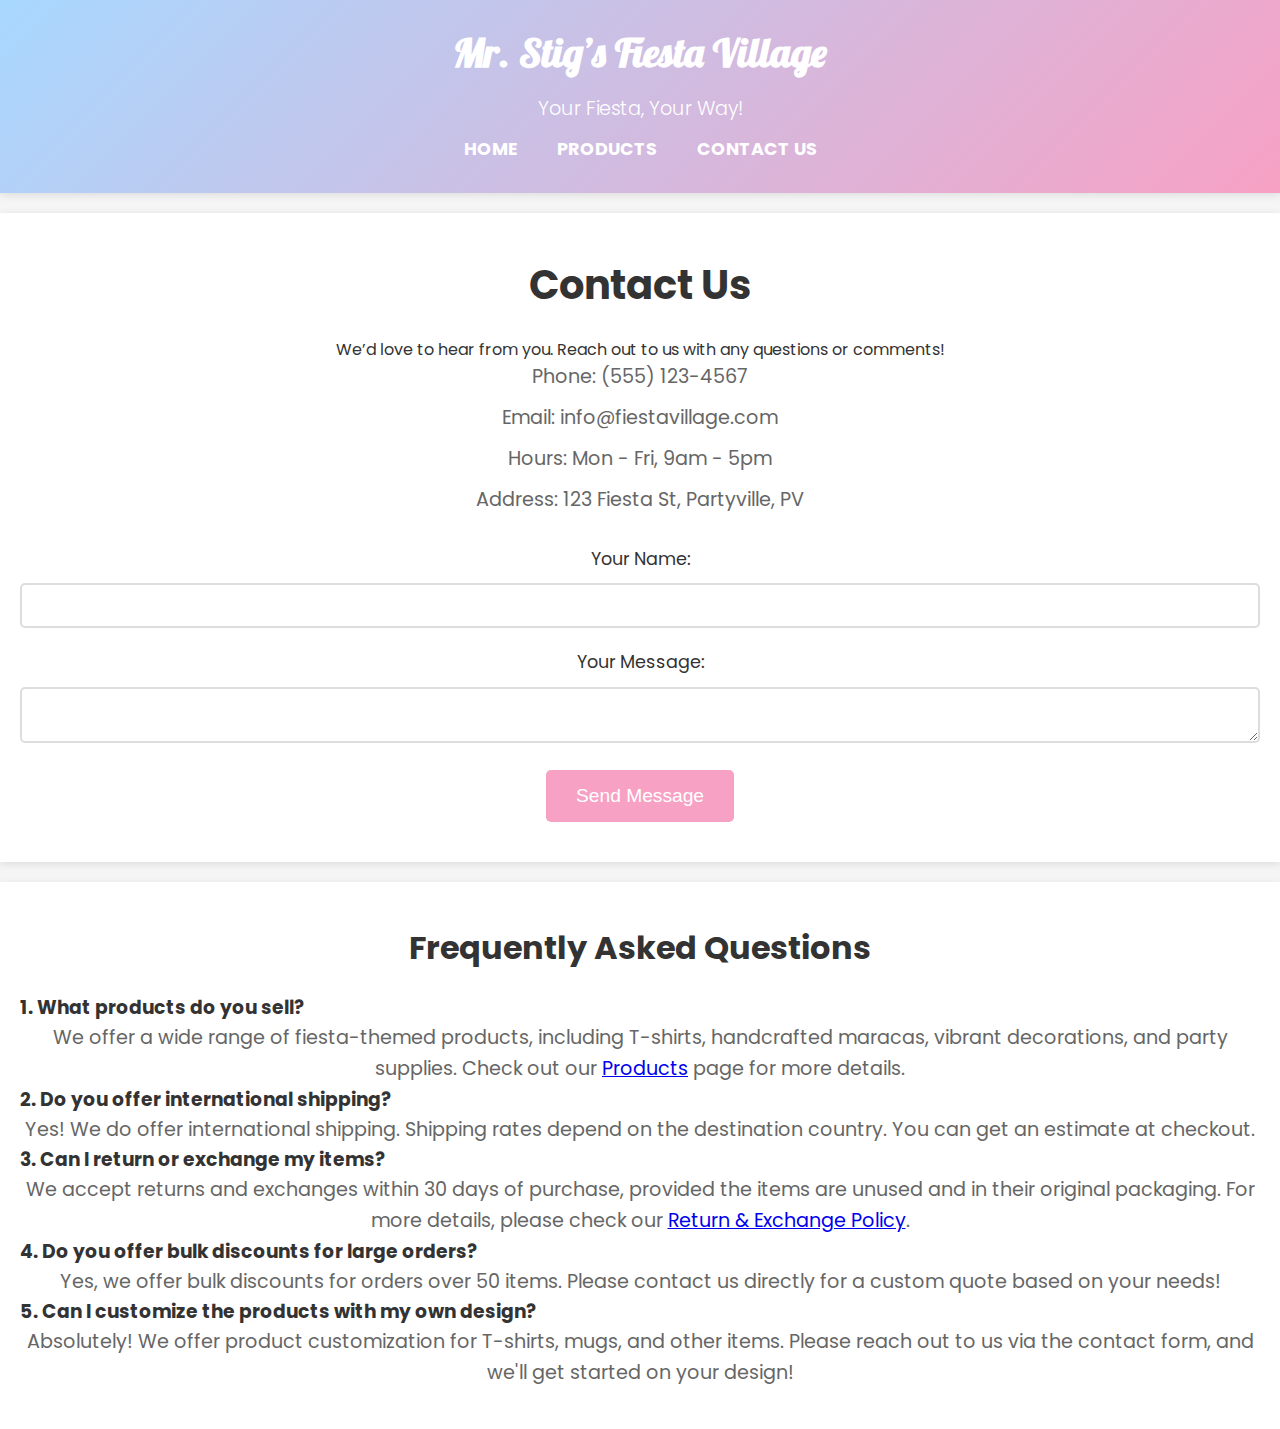
<file: contact.html>
<!DOCTYPE html>
<html lang="en">

<head>
    <meta charset="UTF-8">
    <meta name="viewport" content="width=device-width, initial-scale=1.0">
    <meta http-equiv="X-UA-Compatible" content="ie=edge">
    <title>Mr. Stig’s Fiesta Village - Contact Us</title>
    <link rel="stylesheet" href="styles.css">
    <link href="https://fonts.googleapis.com/css2?family=Lobster&family=Poppins:wght@300;500&display=swap" rel="stylesheet">
</head>

<body>
    <header>
        <div class="logo">
            <h1>Mr. Stig’s Fiesta Village</h1>
            <p>Your Fiesta, Your Way!</p>
        </div>
        <nav>
            <ul>
                <li><a href="index.html">Home</a></li>
                <li><a href="products.html">Products</a></li>
                <li><a href="contact.html">Contact Us</a></li>
            </ul>
        </nav>
    </header>

    <section id="contact">
        <h2>Contact Us</h2>
        <center><p>We’d love to hear from you. Reach out to us with any questions or comments!</p></center>

        <div class="contact-details">
            <ul>
                <li>Phone: (555) 123-4567</li>
                <li>Email: info@fiestavillage.com</li>
                <li>Hours: Mon - Fri, 9am - 5pm</li>
                <li>Address: 123 Fiesta St, Partyville, PV</li>
            </ul>
        </div>

        <form id="contact-form" action="#" method="POST">
            <label for="name">Your Name:</label>
            <input type="text" id="name" name="name" required>

            <label for="message">Your Message:</label>
            <textarea id="message" name="message" required></textarea>

            <button type="submit">Send Message</button>
        </form>
    </section>

    <section id="faq" class="info-section">
        <h2>Frequently Asked Questions</h2>

        <div class="faq-item">
            <h3>1. What products do you sell?</h3>
            <p>We offer a wide range of fiesta-themed products, including T-shirts, handcrafted maracas, vibrant decorations, and party supplies. Check out our <a href="products.html">Products</a> page for more details.</p>
        </div>

        <div class="faq-item">
            <h3>2. Do you offer international shipping?</h3>
            <p>Yes! We do offer international shipping. Shipping rates depend on the destination country. You can get an estimate at checkout.</p>
        </div>

        <div class="faq-item">
            <h3>3. Can I return or exchange my items?</h3>
            <p>We accept returns and exchanges within 30 days of purchase, provided the items are unused and in their original packaging. For more details, please check our <a href="#">Return & Exchange Policy</a>.</p>
        </div>

        <div class="faq-item">
            <h3>4. Do you offer bulk discounts for large orders?</h3>
            <p>Yes, we offer bulk discounts for orders over 50 items. Please contact us directly for a custom quote based on your needs!</p>
        </div>

        <div class="faq-item">
            <h3>5. Can I customize the products with my own design?</h3>
            <p>Absolutely! We offer product customization for T-shirts, mugs, and other items. Please reach out to us via the contact form, and we'll get started on your design!</p>
        </div>
</file>
<file: styles.css>
/* Reset and General Styles */
* {
    margin: 0;
    padding: 0;
    box-sizing: border-box;
}

body {
    font-family: 'Poppins', sans-serif;
    background-color: #f5f5f5;
    color: #333;
    line-height: 1.6;
    max-width: 100%;
}

header {
    background: linear-gradient(135deg, #a8d8ff, #f7a1c4);
    color: #fff;
    padding: 20px;
    text-align: center;
    box-shadow: 0 2px 8px rgba(0, 0, 0, 0.1);
}

header h1 {
    font-family: 'Lobster', cursive;
    font-size: 2.5em;
    margin-bottom: 10px;
}

header p {
    font-size: 1.2em;
    font-weight: 300;
}

nav ul {
    list-style-type: none;
    padding: 10px;
    display: flex;
    justify-content: center;
    gap: 20px;
}

nav ul li {
    display: inline-block;
}

nav ul li a {
    text-decoration: none;
    color: #fff;
    font-weight: bold;
    text-transform: uppercase;
    font-size: 1.1em;
    padding: 5px 10px;
    border-radius: 5px;
    transition: background 0.3s ease;
}

nav ul li a:hover {
    background-color: #b0e57c; /* Pastel Green */
}

/* Hero Section */
.hero {
    text-align: center;
    padding: 40px 20px;
    background-color: #a8d8ff; /* Pastel Blue */
}

.hero h2 {
    font-size: 2.5em;
    color: #333;
    margin-bottom: 20px;
}

.hero .cta {
    font-size: 1.5em;
    color: #f7a1c4; /* Pastel Pink */
}

/* Content Sections */
.info-section {
    padding: 40px 20px;
    background-color: #fff;
    margin-top: 20px;
    box-shadow: 0 2px 8px rgba(0, 0, 0, 0.1);
}

.info-section h2 {
    font-size: 2em;
    text-align: center;
    color: #333;
    margin-bottom: 20px;
}

.info-section p {
    text-align: center;
    font-size: 1.2em;
    color: #666;
}

.reason-grid {
    display: grid;
    grid-template-columns: repeat(3, 1fr);
    gap: 20px;
    margin-top: 30px;
}

.reason-card {
    background-color: #f7a1c4; /* Pastel Pink */
    padding: 20px;
    text-align: center;
    border-radius: 8px;
    box-shadow: 0 2px 8px rgba(0, 0, 0, 0.1);
}

.reason-card h3 {
    font-size: 1.5em;
    color: #fff;
    margin-bottom: 10px;
}

.reason-card p {
    font-size: 1.1em;
    color: #fff;
}

/* Product Table */
.product-table {
    width: 80%;
    margin: 20px auto;
    border-collapse: collapse;
    background-color: #fff;
    box-shadow: 0 2px 8px rgba(0, 0, 0, 0.1);
    border-radius: 8px;
}

.product-table th, .product-table td {
    padding: 15px;
    text-align: center;
    border: 1px solid #ddd;
}

.product-table th {
    background-color: #a8d8ff; /* Pastel Blue */
    color: #333;
    font-size: 1.1em;
}

.product-table td {
    background-color: #f7f7f7;
}

.product-img {
    width: 100px;
    height: 100px;
    object-fit: cover;
    border-radius: 8px;
}

/* Testimonials */
.testimonial {
    background-color: #b0e57c; /* Pastel Green */
    padding: 20px;
    margin-top: 20px;
    border-radius: 8px;
    text-align: center;
    box-shadow: 0 2px 8px rgba(0, 0, 0, 0.1);
}

.testimonial p {
    font-size: 1.2em;
    color: #fff;
    font-style: italic;
}

/* Contact Page */
#contact {
    background-color: #fff;
    padding: 40px 20px;
    margin-top: 20px;
    box-shadow: 0 2px 8px rgba(0, 0, 0, 0.1);
}

#contact h2 {
    text-align: center;
    font-size: 2.5em;
    margin-bottom: 20px;
    color: #333;
}

#contact .contact-details ul {
    list-style-type: none;
    text-align: center;
    font-size: 1.2em;
    color: #666;
}

#contact .contact-details ul li {
    margin-bottom: 10px;
}

#contact form {
    margin-top: 30px;
    text-align: center;
}

#contact label {
    display: block;
    margin-bottom: 10px;
    font-size: 1.1em;
}

#contact input, #contact textarea {
    width: 100%;
    padding: 10px;
    margin-bottom: 20px;
    border: 2px solid #ddd;
    border-radius: 5px;
    font-size: 1.1em;
}

#contact button {
    padding: 15px 30px;
    background-color: #f7a1c4; /* Pastel Pink */
    color: #fff;
    font-size: 1.2em;
    border: none;
    border-radius: 5px;
    cursor: pointer;
    transition: background 0.3s ease;
}

#contact button:hover {
    background-color: #a8d8ff; /* Pastel Blue */
}

/* Footer */
footer {
    background-color: #333;
    color: #fff;
    text-align: center;
    padding: 15px;
    margin-top: 40px;
    font-size: 1.1em;
}

footer p {
    margin: 0;
}
</file>
